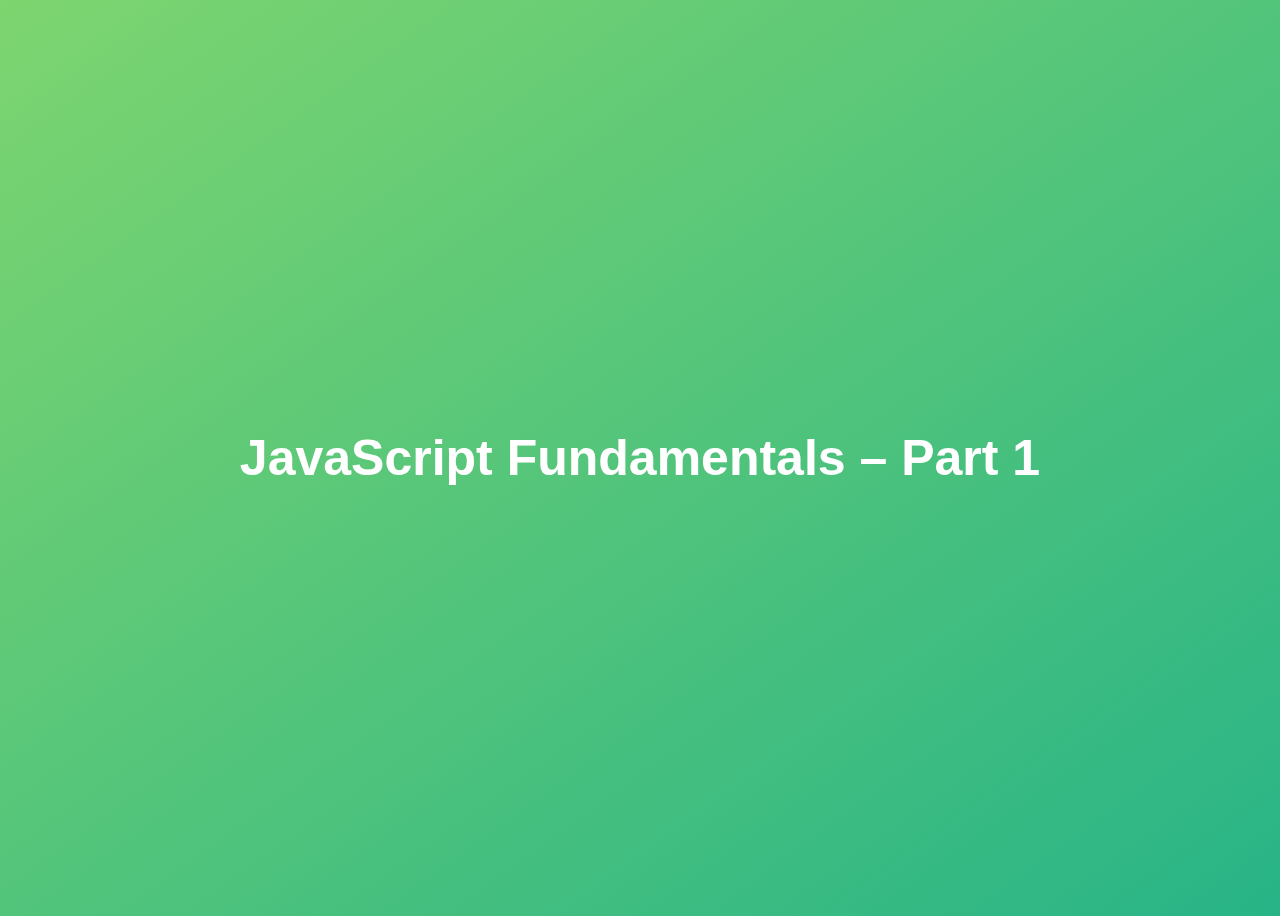
<file: JavaScript Course 2021/01-Fundamentals-Part-1/final/index.html>
<!DOCTYPE html>
<html lang="en">
  <head>
    <meta charset="UTF-8" />
    <meta name="viewport" content="width=device-width, initial-scale=1.0" />
    <meta http-equiv="X-UA-Compatible" content="ie=edge" />
    <title>JavaScript Fundamentals – Part 1</title>
    <style>
      body {
        height: 100vh;
        display: flex;
        align-items: center;
        background: linear-gradient(to top left, #28b487, #7dd56f);
      }
      h1 {
        font-family: sans-serif;
        font-size: 50px;
        line-height: 1.3;
        width: 100%;
        padding: 30px;
        text-align: center;
        color: white;
      }
    </style>
  </head>
  <body>
    <h1>JavaScript Fundamentals – Part 1</h1>

    <script src="script.js"></script>
  </body>
</html>
</file>
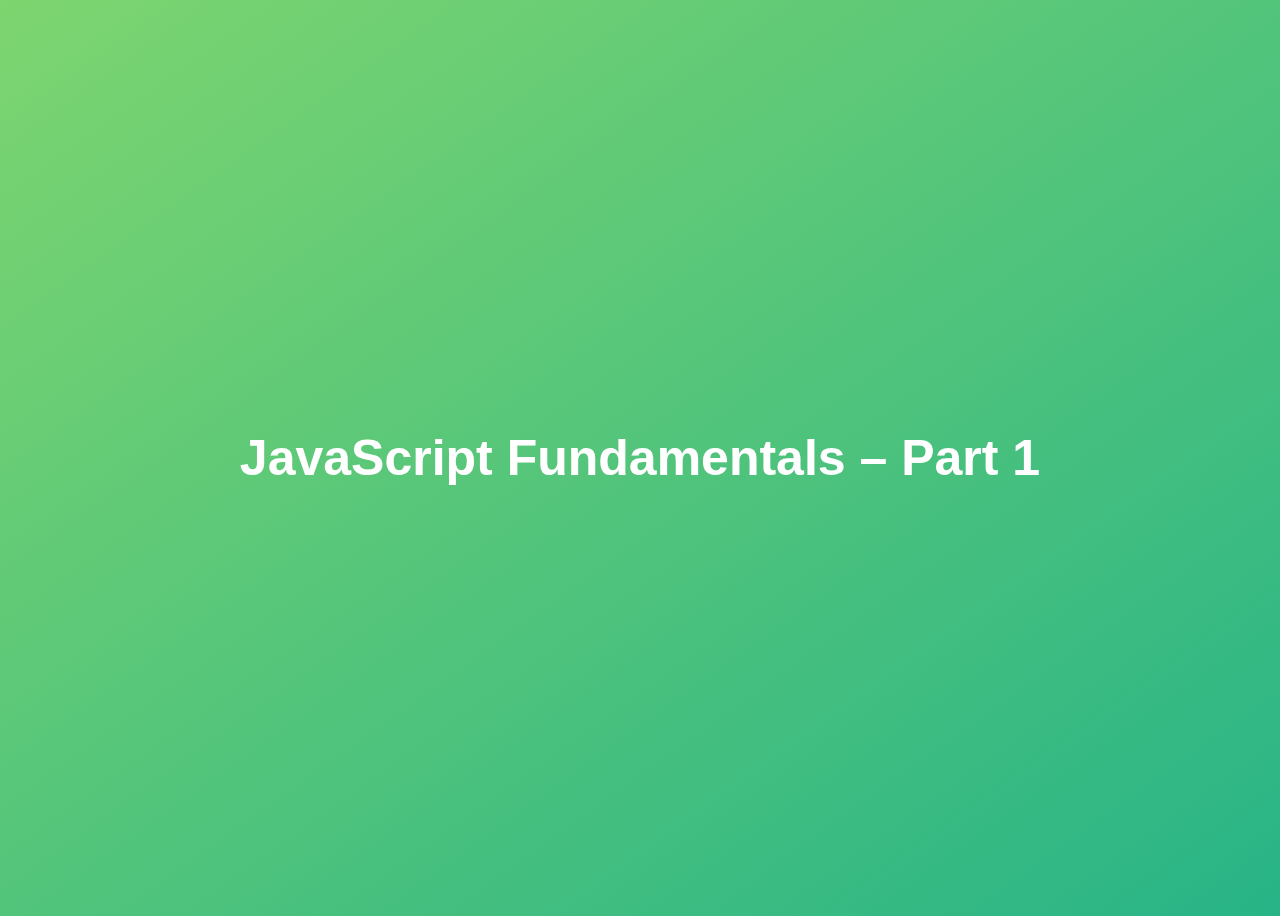
<file: JavaScript Course 2021/01-Fundamentals-Part-1/starter/index.html>
<!DOCTYPE html>
<html lang="en">
  <head>
    <meta charset="UTF-8" />
    <meta name="viewport" content="width=device-width, initial-scale=1.0" />
    <meta http-equiv="X-UA-Compatible" content="ie=edge" />
    <script src="script.js"></script>
    <title>JavaScript Fundamentals – Part 1</title>
    <style>
      body {
        height: 100vh;
        display: flex;
        align-items: center;
        background: linear-gradient(to top left, #28b487, #7dd56f);
      }
      h1 {
        font-family: sans-serif;
        font-size: 50px;
        line-height: 1.3;
        width: 100%;
        padding: 30px;
        text-align: center;
        color: white;
      }
    </style>
  </head>
  <body>
    <h1>JavaScript Fundamentals – Part 1</h1>
  </body>
</html>
</file>
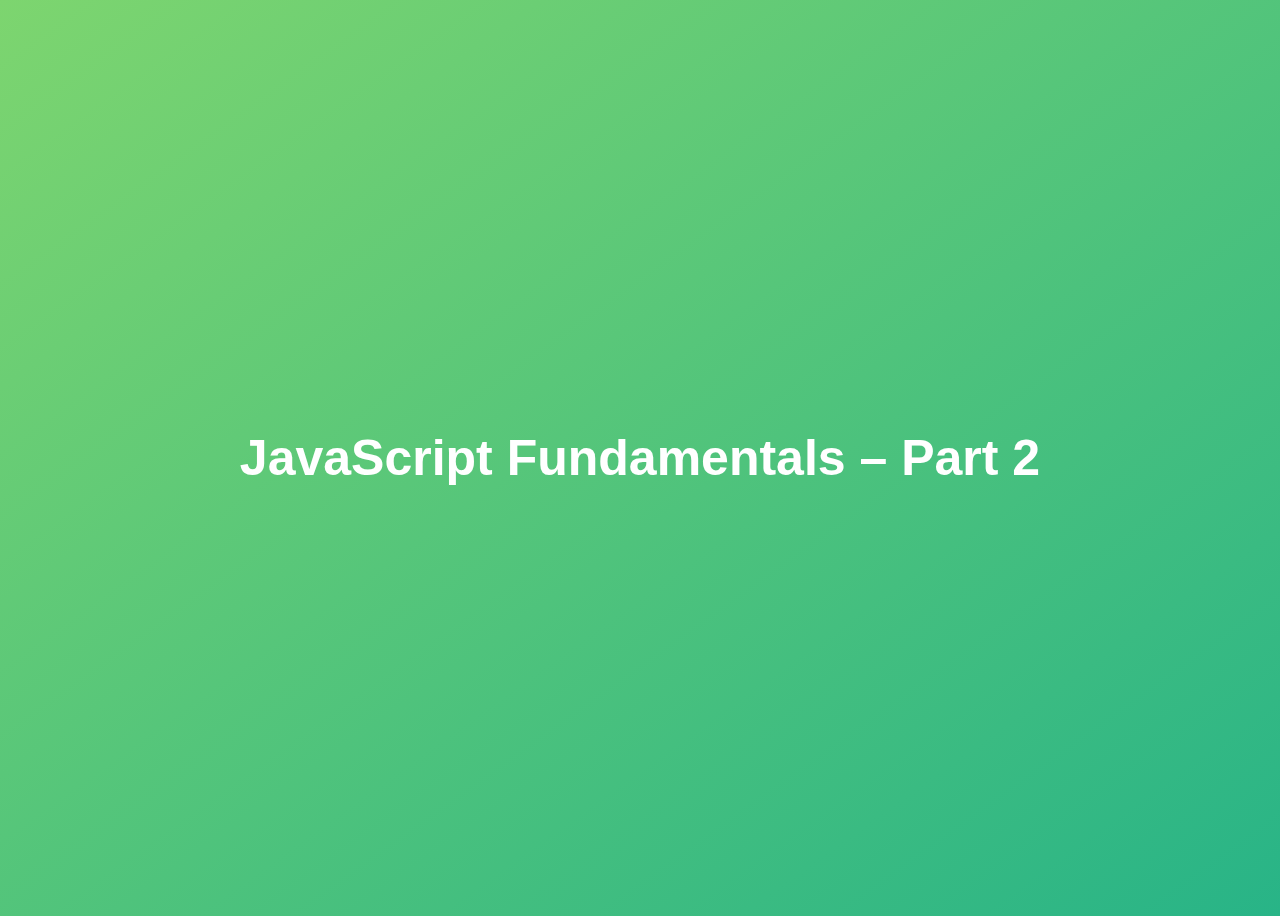
<file: JavaScript Course 2021/02-Fundamentals-Part-2/final/index.html>
<!DOCTYPE html>
<html lang="en">
  <head>
    <meta charset="UTF-8" />
    <meta name="viewport" content="width=device-width, initial-scale=1.0" />
    <meta http-equiv="X-UA-Compatible" content="ie=edge" />
    <title>JavaScript Fundamentals – Part 2</title>
    <style>
      body {
        height: 100vh;
        display: flex;
        align-items: center;
        background: linear-gradient(to top left, #28b487, #7dd56f);
      }
      h1 {
        font-family: sans-serif;
        font-size: 50px;
        line-height: 1.3;
        width: 100%;
        padding: 30px;
        text-align: center;
        color: white;
      }
    </style>
  </head>
  <body>
    <h1>JavaScript Fundamentals – Part 2</h1>
    <script src="script.js"></script>
  </body>
</html>
</file>
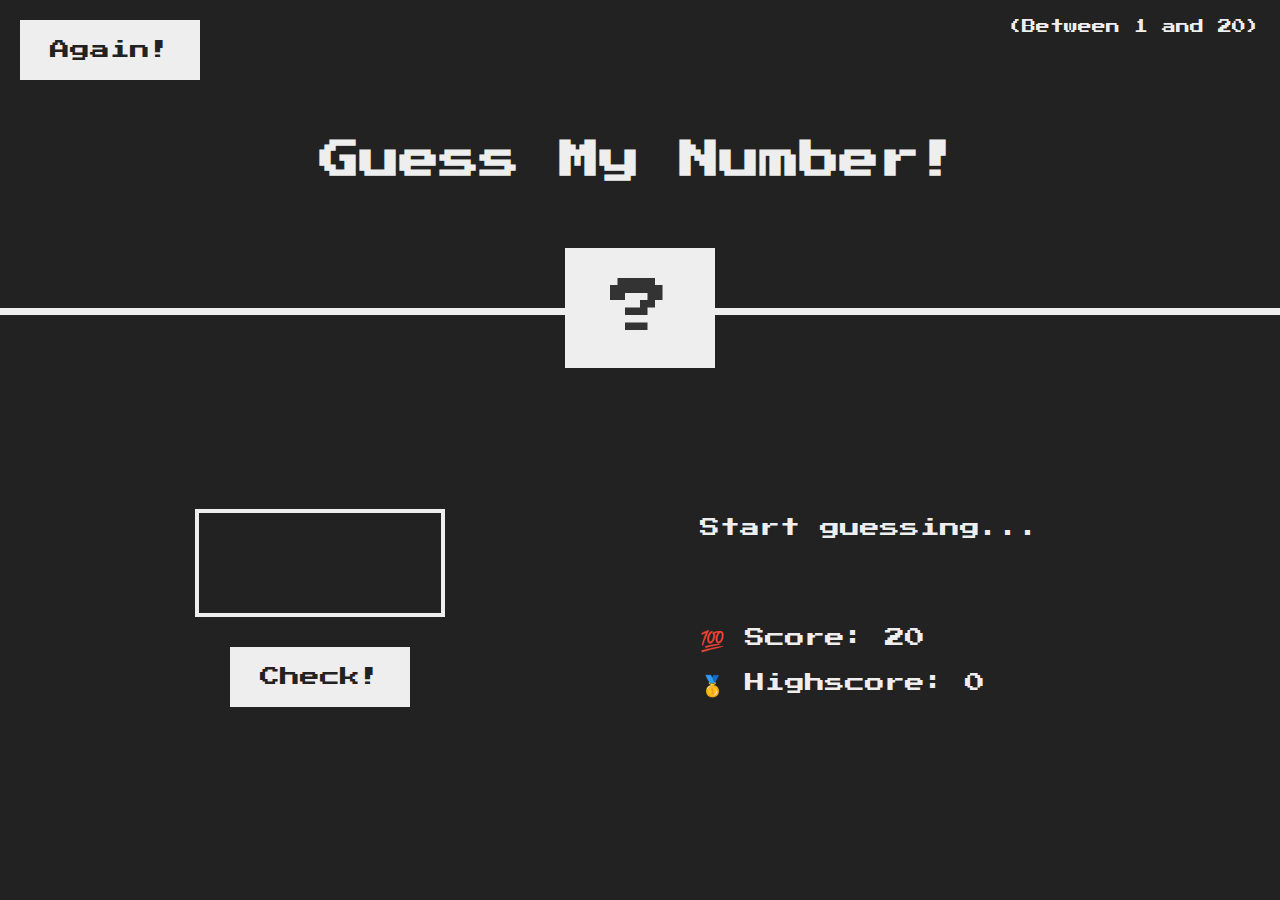
<file: JavaScript Course 2021/05-Guess-My-Number/final/index.html>
<!DOCTYPE html>
<html lang="en">
  <head>
    <meta charset="UTF-8" />
    <meta name="viewport" content="width=device-width, initial-scale=1.0" />
    <meta http-equiv="X-UA-Compatible" content="ie=edge" />
    <link rel="stylesheet" href="style.css" />
    <title>Guess My Number!</title>
  </head>
  <body>
    <header>
      <h1>Guess My Number!</h1>
      <p class="between">(Between 1 and 20)</p>
      <button class="btn again">Again!</button>
      <div class="number">?</div>
    </header>
    <main>
      <section class="left">
        <input type="number" class="guess" />
        <button class="btn check">Check!</button>
      </section>
      <section class="right">
        <p class="message">Start guessing...</p>
        <p class="label-score">💯 Score: <span class="score">20</span></p>
        <p class="label-highscore">
          🥇 Highscore: <span class="highscore">0</span>
        </p>
      </section>
    </main>
    <script src="script.js"></script>
  </body>
</html>
</file>
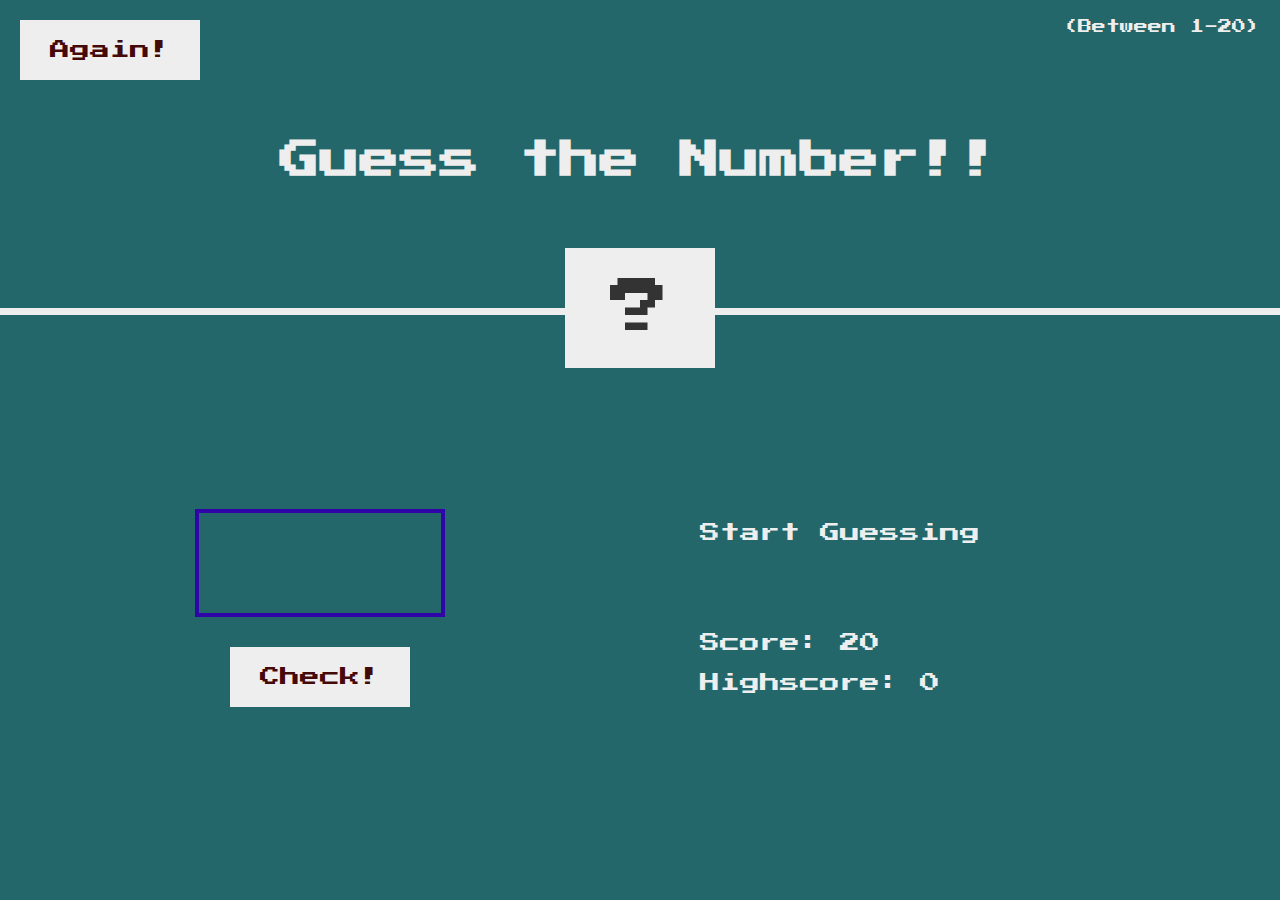
<file: JavaScript Course 2021/05-Guess-My-Number/starter/index.html>
<!DOCTYPE html>
<html lang="en">

<head>
    <meta charset="UTF-8" />
    <meta name="viewport" content="width=device-width, initial-scale=1.0" />
    <meta http-equiv="X-UA-Compatible" content="ie=edge" />
    <link rel="stylesheet" href="style.css" />
    <title>Guess My Number!</title>
</head>

<body>
    <header>
        <h1>Guess the Number!!</h1>
        <p class="between">(Between 1-20)</p>
        <button class="btn again">Again!</button>
        <div class="number">?</div>
    </header>
    <main>
        <section class="left">
            <input type="number" class="guess" />
            <button class="btn check">Check!</button>
        </section>
        <sectoon class="right">
            <p class="message"> Start Guessing</p>
            <p class="label-score">
                Score:
                <span class="score">
                  20
                </span>
            </p>
            <p class="label-highscore">
                Highscore:
                <span class="highscore">
                0
            </span>
            </p>
            </section>
    </main>
    <script src=" script.js "></script>
</body>

</html>
</file>
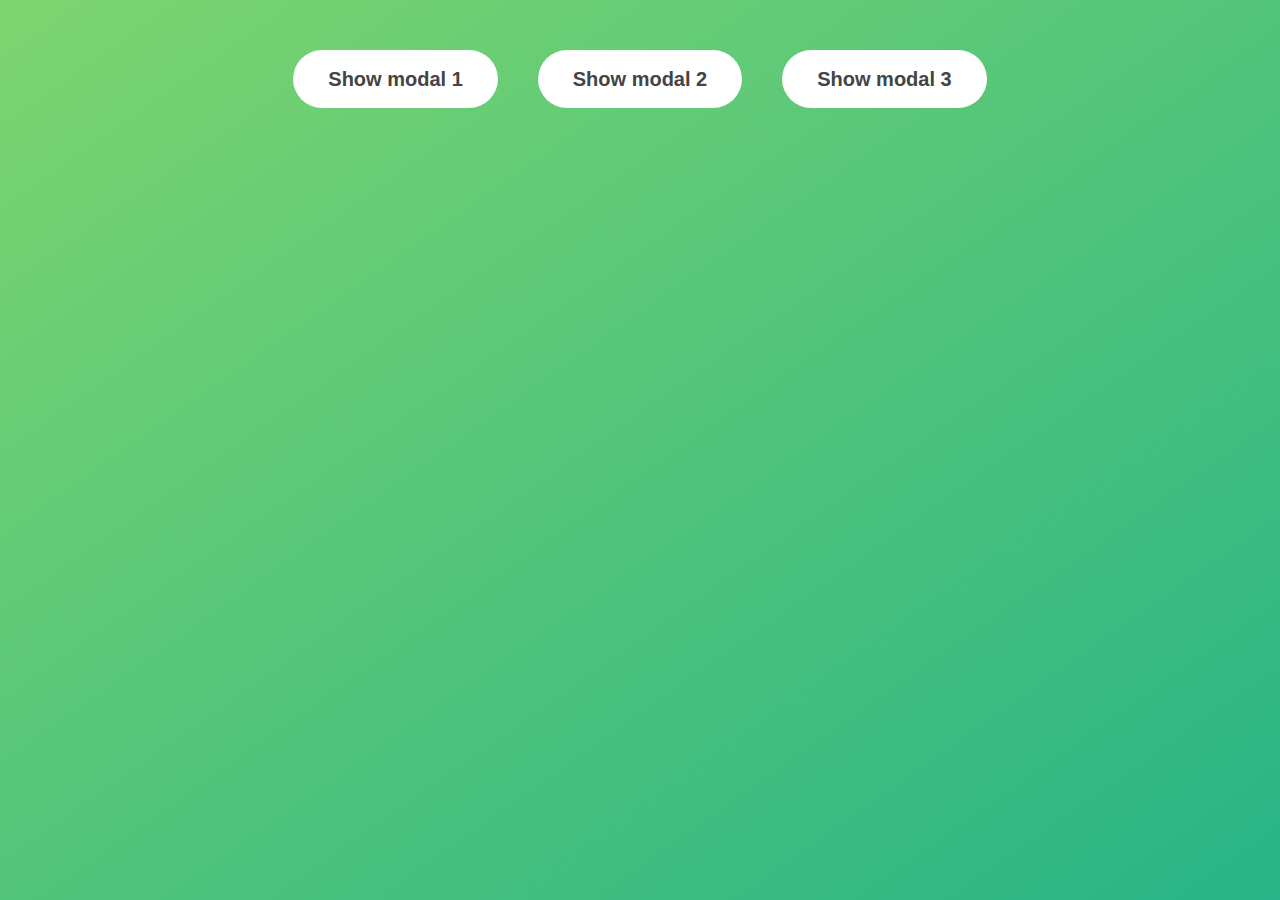
<file: JavaScript Course 2021/06-Modal/final/index.html>
<!DOCTYPE html>
<html lang="en">
  <head>
    <meta charset="UTF-8" />
    <meta name="viewport" content="width=device-width, initial-scale=1.0" />
    <meta http-equiv="X-UA-Compatible" content="ie=edge" />
    <link rel="stylesheet" href="style.css" />
    <title>Modal window</title>
  </head>
  <body>
    <button class="show-modal">Show modal 1</button>
    <button class="show-modal">Show modal 2</button>
    <button class="show-modal">Show modal 3</button>

    <div class="modal hidden">
      <button class="close-modal">&times;</button>
      <h1>I'm a modal window 😍</h1>
      <p>
        Lorem ipsum dolor sit amet, consectetur adipisicing elit, sed do eiusmod
        tempor incididunt ut labore et dolore magna aliqua. Ut enim ad minim
        veniam, quis nostrud exercitation ullamco laboris nisi ut aliquip ex ea
        commodo consequat. Duis aute irure dolor in reprehenderit in voluptate
        velit esse cillum dolore eu fugiat nulla pariatur. Excepteur sint
        occaecat cupidatat non proident, sunt in culpa qui officia deserunt
        mollit anim id est laborum.
      </p>
    </div>
    <div class="overlay hidden"></div>

    <script src="script.js"></script>
  </body>
</html>
</file>
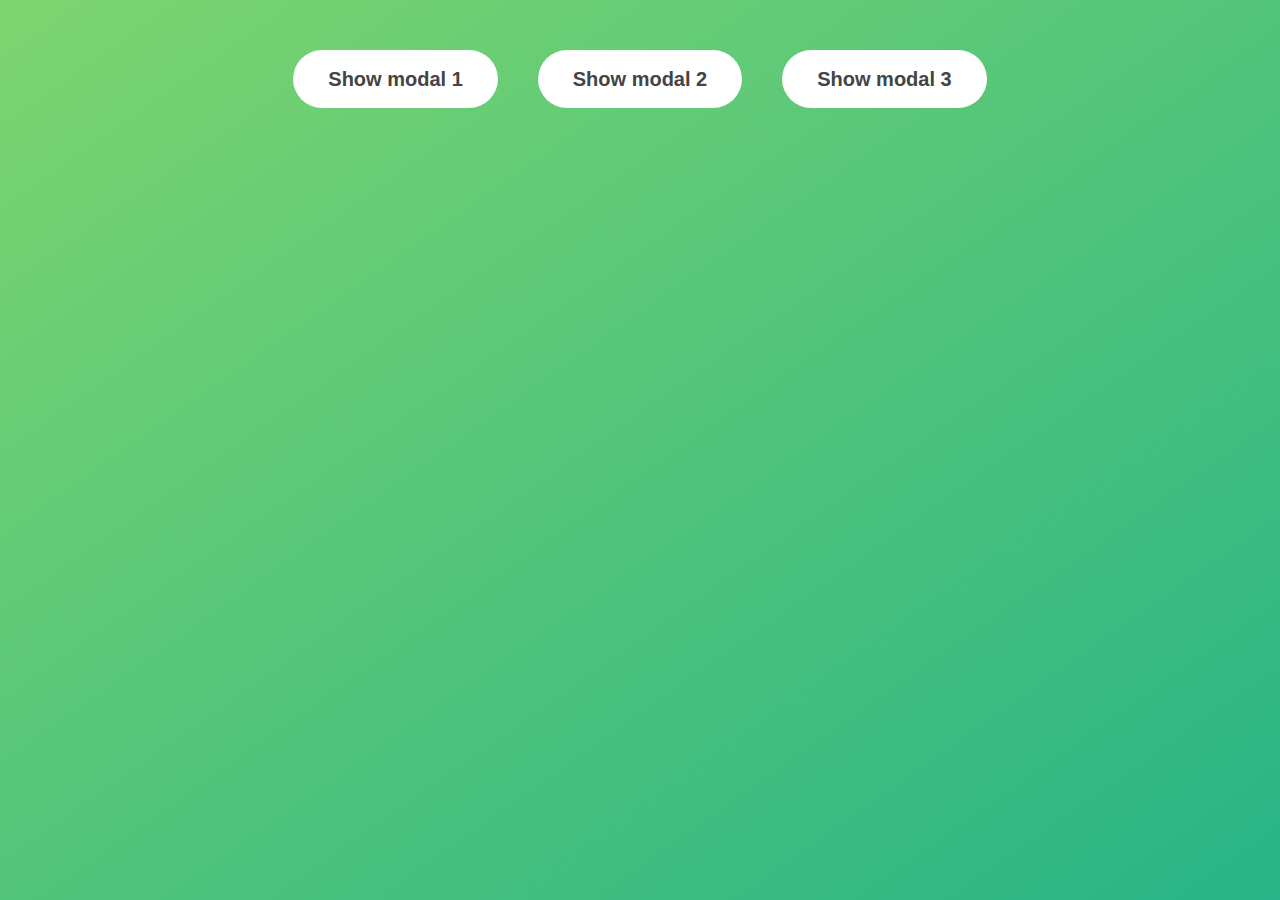
<file: JavaScript Course 2021/06-Modal/starter/index.html>
<!DOCTYPE html>
<html lang="en">

<head>
    <meta charset="UTF-8" />
    <meta name="viewport" content="width=device-width, initial-scale=1.0" />
    <meta http-equiv="X-UA-Compatible" content="ie=edge" />
    <link rel="stylesheet" href="style.css" />
    <title>Modal window</title>
</head>

<body>
    <button class="show-modal">Show modal 1</button>
    <button class="show-modal">Show modal 2</button>
    <button class="show-modal">Show modal 3</button>

    <div class="modal hidden">
        <button class="close-modal">&times;</button>
        <h1>I'm a modal window 😍</h1>
        <p>
            Lorem ipsum dolor sit amet, consectetur adipisicing elit, sed do eiusmod tempor incididunt ut labore et dolore magna aliqua. Ut enim ad minim veniam, quis nostrud exercitation ullamco laboris nisi ut aliquip ex ea commodo consequat. Duis aute irure dolor
            in reprehenderit in voluptate velit esse cillum dolore eu fugiat nulla pariatur. Excepteur sint occaecat cupidatat non proident, sunt in culpa qui officia deserunt mollit anim id est laborum.
        </p>
    </div>
    <div class="overlay hidden"></div>

    <script src="script.js"></script>
</body>

</html>
</file>
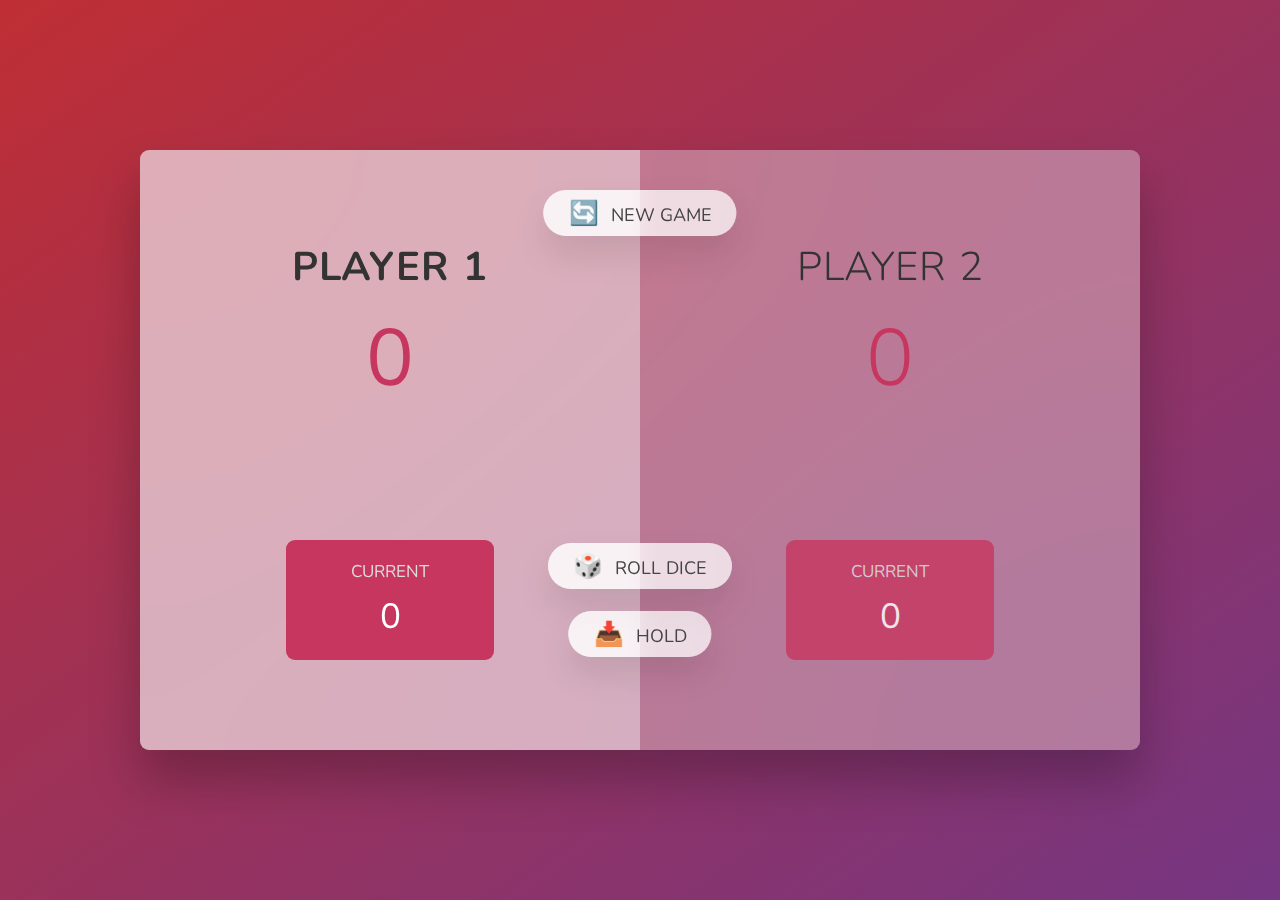
<file: JavaScript Course 2021/07-Pig-Game/final/index.html>
<!DOCTYPE html>
<html lang="en">
  <head>
    <meta charset="UTF-8" />
    <meta name="viewport" content="width=device-width, initial-scale=1.0" />
    <meta http-equiv="X-UA-Compatible" content="ie=edge" />
    <link rel="stylesheet" href="style.css" />
    <title>Pig Game</title>
  </head>
  <body>
    <main>
      <section class="player player--0 player--active">
        <h2 class="name" id="name--0">Player 1</h2>
        <p class="score" id="score--0">43</p>
        <div class="current">
          <p class="current-label">Current</p>
          <p class="current-score" id="current--0">0</p>
        </div>
      </section>
      <section class="player player--1">
        <h2 class="name" id="name--1">Player 2</h2>
        <p class="score" id="score--1">24</p>
        <div class="current">
          <p class="current-label">Current</p>
          <p class="current-score" id="current--1">0</p>
        </div>
      </section>

      <img src="dice-5.png" alt="Playing dice" class="dice" />
      <button class="btn btn--new">🔄 New game</button>
      <button class="btn btn--roll">🎲 Roll dice</button>
      <button class="btn btn--hold">📥 Hold</button>
    </main>
    <script src="script.js"></script>
  </body>
</html>
</file>
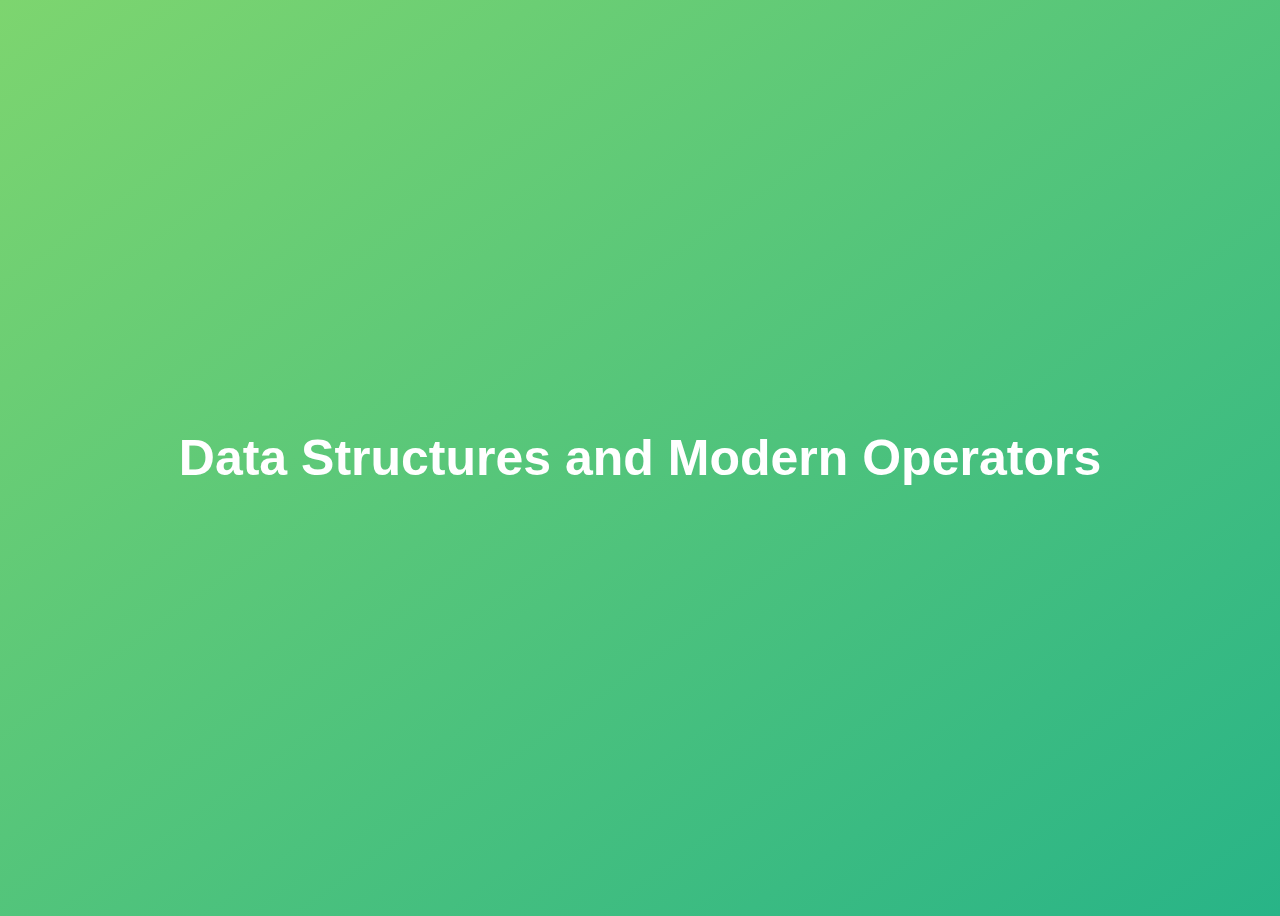
<file: JavaScript Course 2021/09-Data-Structures-Operators/final/index.html>
<!DOCTYPE html>
<html lang="en">
  <head>
    <meta charset="UTF-8" />
    <meta name="viewport" content="width=device-width, initial-scale=1.0" />
    <meta http-equiv="X-UA-Compatible" content="ie=edge" />
    <title>Data Structures and Modern Operators</title>
    <style>
      body {
        height: 100vh;
        display: flex;
        align-items: center;
        background: linear-gradient(to top left, #28b487, #7dd56f);
      }
      h1 {
        font-family: sans-serif;
        font-size: 50px;
        line-height: 1.3;
        width: 100%;
        padding: 30px;
        text-align: center;
        color: white;
      }
      button {
        width: 50px;
        height: 20px;
        margin: 10px;
      }
      textarea {
        width: 300px;
        height: 100px;
      }
    </style>
  </head>
  <body>
    <h1>Data Structures and Modern Operators</h1>
    <script src="script.js"></script>
  </body>
</html>
</file>
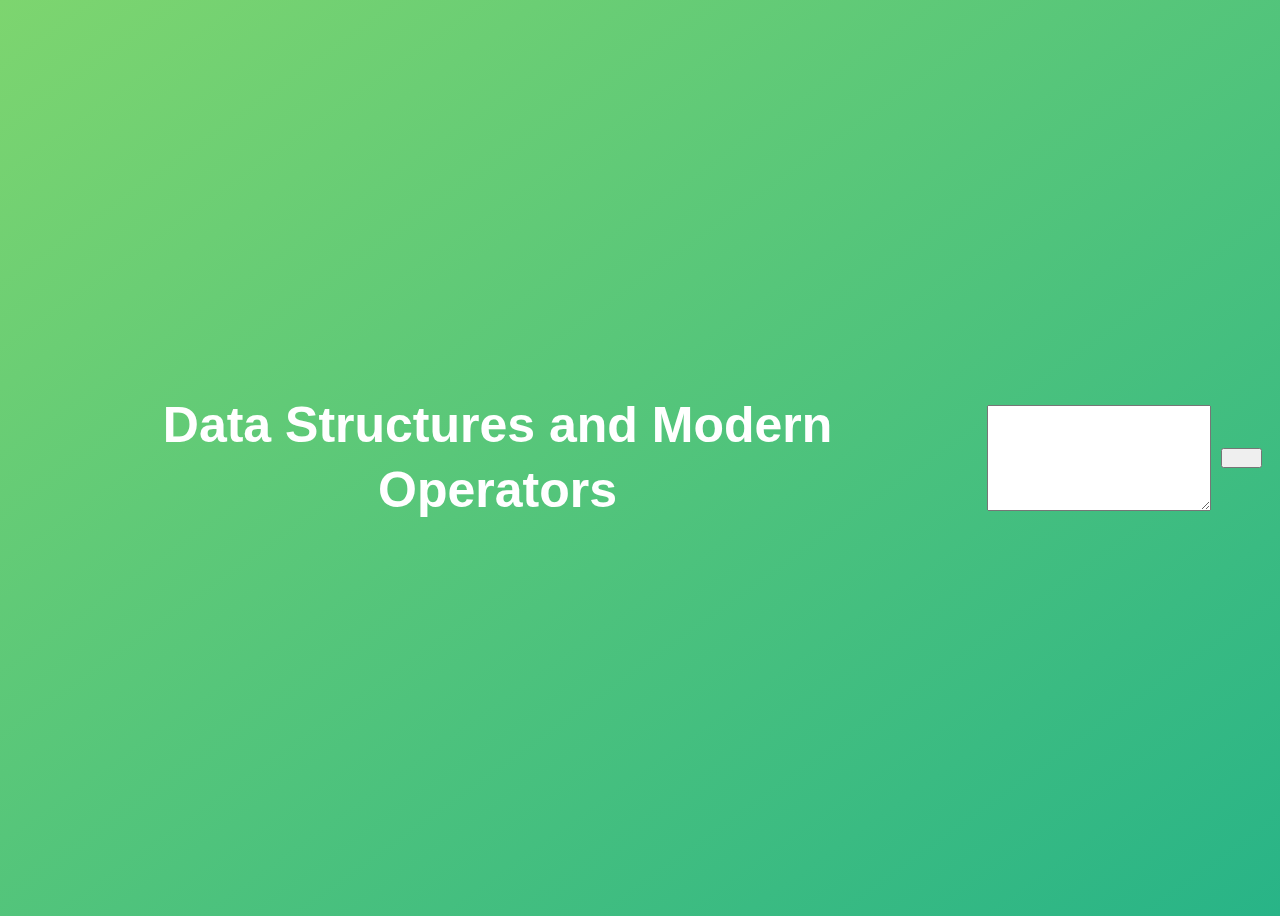
<file: JavaScript Course 2021/09-Data-Structures-Operators/starter/index.html>
<!DOCTYPE html>
<html lang="en">
  <head>
    <meta charset="UTF-8" />
    <meta name="viewport" content="width=device-width, initial-scale=1.0" />
    <meta http-equiv="X-UA-Compatible" content="ie=edge" />
    <title>Data Structures and Modern Operators</title>
    <style>
      body {
        height: 100vh;
        display: flex;
        align-items: center;
        background: linear-gradient(to top left, #28b487, #7dd56f);
      }
      h1 {
        font-family: sans-serif;
        font-size: 50px;
        line-height: 1.3;
        width: 100%;
        padding: 30px;
        text-align: center;
        color: white;
      }
      button {
        width: 50px;
        height: 20px;
        margin: 10px;
      }
      textarea {
        width: 300px;
        height: 100px;
      }
    </style>
  </head>
  <body>
    <h1>Data Structures and Modern Operators</h1>
    <script src="script.js"></script>
    <script src='coding.js' ></script>
  </body>
</html>
</file>
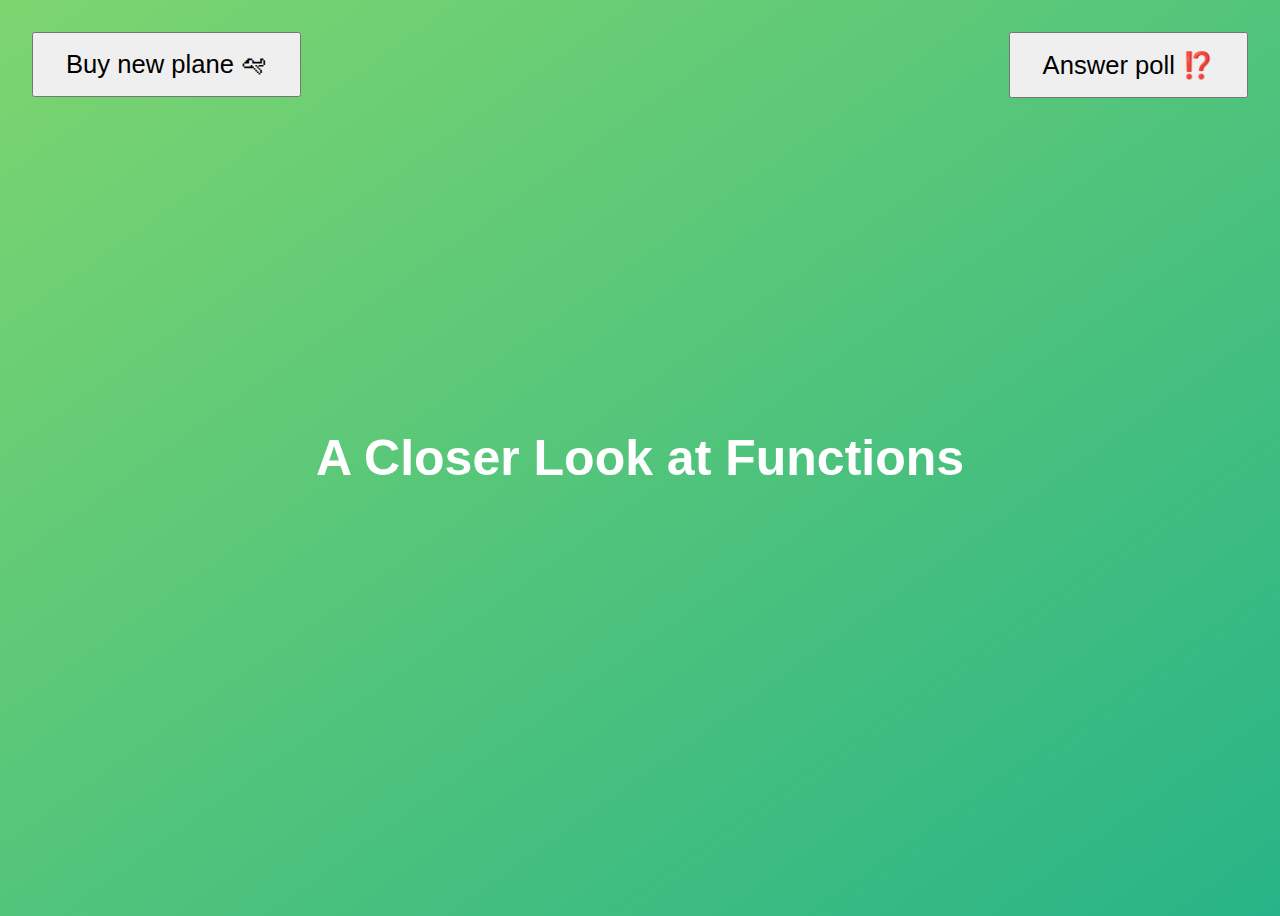
<file: JavaScript Course 2021/10-Functions/final/index.html>
<!DOCTYPE html>
<html lang="en">
  <head>
    <meta charset="UTF-8" />
    <meta name="viewport" content="width=device-width, initial-scale=1.0" />
    <meta http-equiv="X-UA-Compatible" content="ie=edge" />
    <title>A Closer Look at Functions</title>
    <style>
      body {
        height: 100vh;
        display: flex;
        align-items: center;
        background: linear-gradient(to top left, #28b487, #7dd56f);
      }
      h1 {
        font-family: sans-serif;
        font-size: 50px;
        line-height: 1.3;
        width: 100%;
        padding: 30px;
        text-align: center;
        color: white;
      }
      .buy,
      .poll {
        font-size: 1.6rem;
        padding: 1rem 2rem;
        position: absolute;
        top: 2rem;
      }
      .buy {
        left: 2rem;
      }
      .poll {
        right: 2rem;
      }
    </style>
  </head>
  <body>
    <h1>A Closer Look at Functions</h1>
    <button class="buy">Buy new plane 🛩</button>
    <button class="poll">Answer poll ⁉️</button>
    <script src="script.js"></script>
  </body>
</html>
</file>
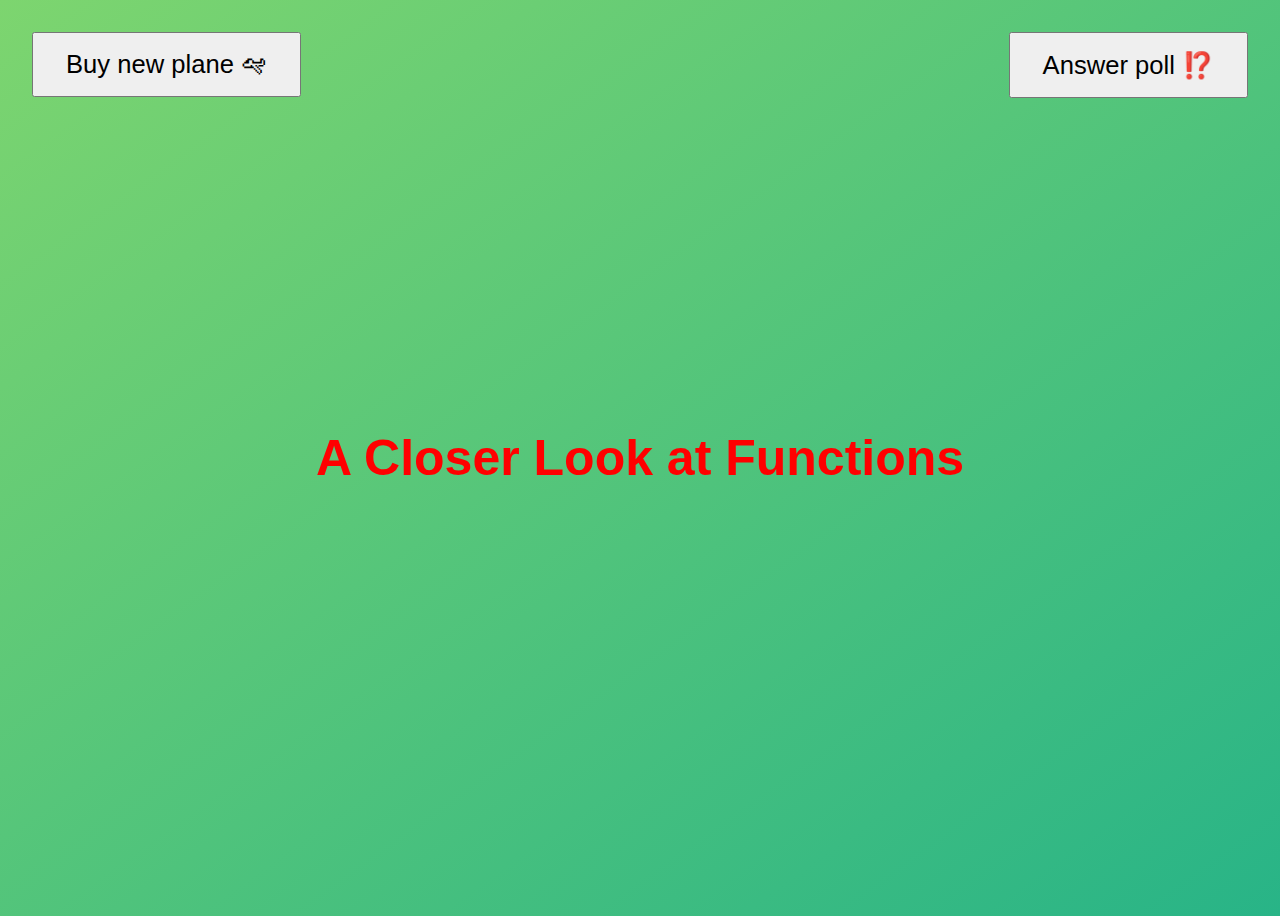
<file: JavaScript Course 2021/10-Functions/starter/index.html>
<!DOCTYPE html>
<html lang="en">
  <head>
    <meta charset="UTF-8" />
    <meta name="viewport" content="width=device-width, initial-scale=1.0" />
    <meta http-equiv="X-UA-Compatible" content="ie=edge" />
    <title>A Closer Look at Functions</title>
    <style>
      body {
        height: 100vh;
        display: flex;
        align-items: center;
        background: linear-gradient(to top left, #28b487, #7dd56f);
      }
      h1 {
        font-family: sans-serif;
        font-size: 50px;
        line-height: 1.3;
        width: 100%;
        padding: 30px;
        text-align: center;
        color: white;
      }
      .buy,
      .poll {
        font-size: 1.6rem;
        padding: 1rem 2rem;
        position: absolute;
        top: 2rem;
      }
      .buy {
        left: 2rem;
      }
      .poll {
        right: 2rem;
      }
    </style>
  </head>
  <body>
    <h1>A Closer Look at Functions</h1>
    <button class="buy">Buy new plane 🛩</button>
    <button class="poll">Answer poll ⁉️</button>
    <!-- <script src="script.js"></script> -->
    <script src="coding.js"></script>

  </body>
</html>
</file>
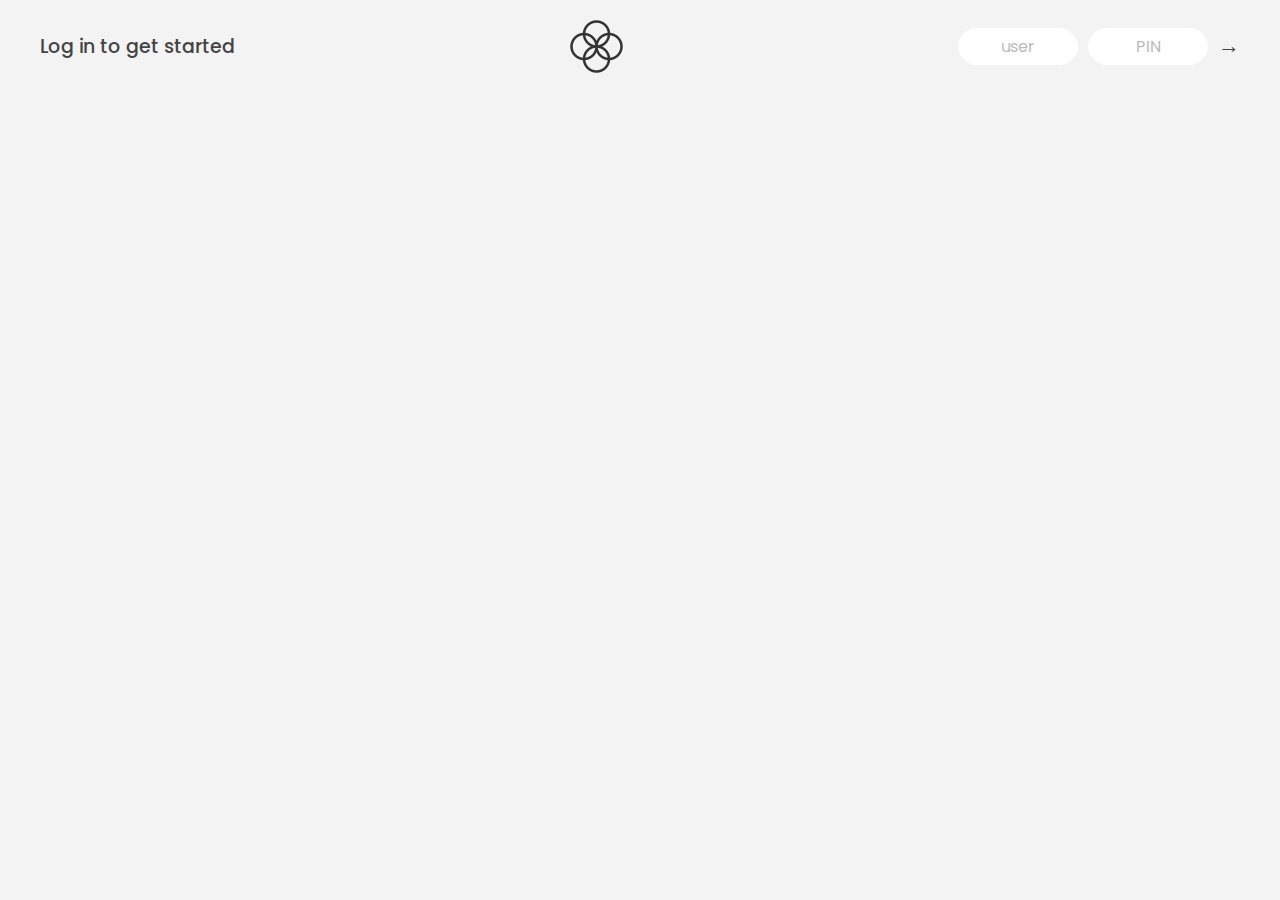
<file: JavaScript Course 2021/11-Arrays-Bankist/final/index.html>
<!DOCTYPE html>
<html lang="en">
  <head>
    <meta charset="UTF-8" />
    <meta name="viewport" content="width=device-width, initial-scale=1.0" />
    <meta http-equiv="X-UA-Compatible" content="ie=edge" />
    <link rel="shortcut icon" type="image/png" href="/icon.png" />

    <link
      href="https://fonts.googleapis.com/css?family=Poppins:400,500,600&display=swap"
      rel="stylesheet"
    />

    <link rel="stylesheet" href="style.css" />
    <title>Bankist</title>
  </head>
  <body>
    <!-- TOP NAVIGATION -->
    <nav>
      <p class="welcome">Log in to get started</p>
      <img src="logo.png" alt="Logo" class="logo" />
      <form class="login">
        <input
          type="text"
          placeholder="user"
          class="login__input login__input--user"
        />
        <!-- In practice, use type="password" -->
        <input
          type="text"
          placeholder="PIN"
          maxlength="4"
          class="login__input login__input--pin"
        />
        <button class="login__btn">&rarr;</button>
      </form>
    </nav>

    <main class="app">
      <!-- BALANCE -->
      <div class="balance">
        <div>
          <p class="balance__label">Current balance</p>
          <p class="balance__date">
            As of <span class="date">05/03/2037</span>
          </p>
        </div>
        <p class="balance__value">0000€</p>
      </div>

      <!-- MOVEMENTS -->
      <div class="movements">
        <div class="movements__row">
          <div class="movements__type movements__type--deposit">2 deposit</div>
          <div class="movements__date">3 days ago</div>
          <div class="movements__value">4 000€</div>
        </div>
        <div class="movements__row">
          <div class="movements__type movements__type--withdrawal">
            1 withdrawal
          </div>
          <div class="movements__date">24/01/2037</div>
          <div class="movements__value">-378€</div>
        </div>
      </div>

      <!-- SUMMARY -->
      <div class="summary">
        <p class="summary__label">In</p>
        <p class="summary__value summary__value--in">0000€</p>
        <p class="summary__label">Out</p>
        <p class="summary__value summary__value--out">0000€</p>
        <p class="summary__label">Interest</p>
        <p class="summary__value summary__value--interest">0000€</p>
        <button class="btn--sort">&downarrow; SORT</button>
      </div>

      <!-- OPERATION: TRANSFERS -->
      <div class="operation operation--transfer">
        <h2>Transfer money</h2>
        <form class="form form--transfer">
          <input type="text" class="form__input form__input--to" />
          <input type="number" class="form__input form__input--amount" />
          <button class="form__btn form__btn--transfer">&rarr;</button>
          <label class="form__label">Transfer to</label>
          <label class="form__label">Amount</label>
        </form>
      </div>

      <!-- OPERATION: LOAN -->
      <div class="operation operation--loan">
        <h2>Request loan</h2>
        <form class="form form--loan">
          <input type="number" class="form__input form__input--loan-amount" />
          <button class="form__btn form__btn--loan">&rarr;</button>
          <label class="form__label form__label--loan">Amount</label>
        </form>
      </div>

      <!-- OPERATION: CLOSE -->
      <div class="operation operation--close">
        <h2>Close account</h2>
        <form class="form form--close">
          <input type="text" class="form__input form__input--user" />
          <input
            type="password"
            maxlength="6"
            class="form__input form__input--pin"
          />
          <button class="form__btn form__btn--close">&rarr;</button>
          <label class="form__label">Confirm user</label>
          <label class="form__label">Confirm PIN</label>
        </form>
      </div>

      <!-- LOGOUT TIMER -->
      <p class="logout-timer">
        You will be logged out in <span class="timer">05:00</span>
      </p>
    </main>

    <!-- <footer>
      &copy; by Jonas Schmedtmann. Don't claim as your own :)
    </footer> -->

    <script src="script.js"></script>
  </body>
</html>
</file>
<file: JavaScript Course 2021/05-Guess-My-Number/final/style.css>
@import url('https://fonts.googleapis.com/css?family=Press+Start+2P&display=swap');

* {
  margin: 0;
  padding: 0;
  box-sizing: inherit;
}

html {
  font-size: 62.5%;
  box-sizing: border-box;
}

body {
  font-family: 'Press Start 2P', sans-serif;
  color: #eee;
  background-color: #222;
  /* background-color: #60b347; */
}

/* LAYOUT */
header {
  position: relative;
  height: 35vh;
  border-bottom: 7px solid #eee;
}

main {
  height: 65vh;
  color: #eee;
  display: flex;
  align-items: center;
  justify-content: space-around;
}

.left {
  width: 52rem;
  display: flex;
  flex-direction: column;
  align-items: center;
}

.right {
  width: 52rem;
  font-size: 2rem;
}

/* ELEMENTS STYLE */
h1 {
  font-size: 4rem;
  text-align: center;
  position: absolute;
  width: 100%;
  top: 52%;
  left: 50%;
  transform: translate(-50%, -50%);
}

.number {
  background: #eee;
  color: #333;
  font-size: 6rem;
  width: 15rem;
  padding: 3rem 0rem;
  text-align: center;
  position: absolute;
  bottom: 0;
  left: 50%;
  transform: translate(-50%, 50%);
}

.between {
  font-size: 1.4rem;
  position: absolute;
  top: 2rem;
  right: 2rem;
}

.again {
  position: absolute;
  top: 2rem;
  left: 2rem;
}

.guess {
  background: none;
  border: 4px solid #eee;
  font-family: inherit;
  color: inherit;
  font-size: 5rem;
  padding: 2.5rem;
  width: 25rem;
  text-align: center;
  display: block;
  margin-bottom: 3rem;
}

.btn {
  border: none;
  background-color: #eee;
  color: #222;
  font-size: 2rem;
  font-family: inherit;
  padding: 2rem 3rem;
  cursor: pointer;
}

.btn:hover {
  background-color: #ccc;
}

.message {
  margin-bottom: 8rem;
  height: 3rem;
}

.label-score {
  margin-bottom: 2rem;
}
</file>
<file: JavaScript Course 2021/05-Guess-My-Number/starter/style.css>
@import url('https://fonts.googleapis.com/css?family=Press+Start+2P&display=swap');
* {
    margin: 0;
    padding: 0;
    box-sizing: inherit;
}

html {
    font-size: 62.5%;
    box-sizing: border-box;
}

body {
    font-family: 'Press Start 2P', sans-serif;
    color: #eee;
    background-color: #23676b;
    /* background-color: #60b347; */
}


/* LAYOUT */

header {
    position: relative;
    height: 35vh;
    border-bottom: 7px solid #eee;
}

main {
    height: 65vh;
    color: #eee;
    display: flex;
    align-items: center;
    justify-content: space-around;
}

.left {
    width: 52rem;
    display: flex;
    flex-direction: column;
    align-items: center;
}

.right {
    width: 52rem;
    font-size: 2rem;
}


/* ELEMENTS STYLE */

h1 {
    font-size: 4rem;
    text-align: center;
    position: absolute;
    width: 100%;
    top: 52%;
    left: 50%;
    transform: translate(-50%, -50%);
}

.number {
    background: rgb(238, 238, 238);
    color: #333;
    font-size: 6rem;
    width: 15rem;
    padding: 3rem 0rem;
    text-align: center;
    position: absolute;
    bottom: 0;
    left: 50%;
    transform: translate(-50%, 50%);
}

.between {
    font-size: 1.4rem;
    position: absolute;
    top: 2rem;
    right: 2rem;
}

.again {
    position: absolute;
    top: 2rem;
    left: 2rem;
}

.guess {
    background: none;
    border: 4px solid rgb(48, 5, 167);
    font-family: inherit;
    color: inherit;
    font-size: 5rem;
    padding: 2.5rem;
    width: 25rem;
    text-align: center;
    display: ruby;
    margin-bottom: 3rem;
}

.btn {
    border: none;
    background-color: #eee;
    color: rgb(68, 9, 9);
    font-size: 2rem;
    font-family: inherit;
    padding: 2rem 3rem;
    cursor: pointer;
}

.btn:hover {
    background-color: rgb(130, 10, 134);
}

.message {
    margin-bottom: 8rem;
    height: 3rem;
}

.label-score {
    margin-bottom: 2rem;
}
</file>
<file: JavaScript Course 2021/06-Modal/final/style.css>
* {
  margin: 0;
  padding: 0;
  box-sizing: inherit;
}

html {
  font-size: 62.5%;
  box-sizing: border-box;
}

body {
  font-family: sans-serif;
  color: #333;
  line-height: 1.5;
  height: 100vh;
  position: relative;
  display: flex;
  align-items: flex-start;
  justify-content: center;
  background: linear-gradient(to top left, #28b487, #7dd56f);
}

.show-modal {
  font-size: 2rem;
  font-weight: 600;
  padding: 1.75rem 3.5rem;
  margin: 5rem 2rem;
  border: none;
  background-color: #fff;
  color: #444;
  border-radius: 10rem;
  cursor: pointer;
}

.close-modal {
  position: absolute;
  top: 1.2rem;
  right: 2rem;
  font-size: 5rem;
  color: #333;
  cursor: pointer;
  border: none;
  background: none;
}

h1 {
  font-size: 2.5rem;
  margin-bottom: 2rem;
}

p {
  font-size: 1.8rem;
}

/* -------------------------- */
/* CLASSES TO MAKE MODAL WORK */
.hidden {
  display: none;
}

.modal {
  position: absolute;
  top: 50%;
  left: 50%;
  transform: translate(-50%, -50%);
  width: 70%;

  background-color: white;
  padding: 6rem;
  border-radius: 5px;
  box-shadow: 0 3rem 5rem rgba(0, 0, 0, 0.3);
  z-index: 10;
}

.overlay {
  position: absolute;
  top: 0;
  left: 0;
  width: 100%;
  height: 100%;
  background-color: rgba(0, 0, 0, 0.6);
  backdrop-filter: blur(3px);
  z-index: 5;
}
</file>
<file: JavaScript Course 2021/06-Modal/starter/style.css>
* {
  margin: 0;
  padding: 0;
  box-sizing: inherit;
}

html {
  font-size: 62.5%;
  box-sizing: border-box;
}

body {
  font-family: sans-serif;
  color: #333;
  line-height: 1.5;
  height: 100vh;
  position: relative;
  display: flex;
  align-items: flex-start;
  justify-content: center;
  background: linear-gradient(to top left, #28b487, #7dd56f);
}

.show-modal {
  font-size: 2rem;
  font-weight: 600;
  padding: 1.75rem 3.5rem;
  margin: 5rem 2rem;
  border: none;
  background-color: #fff;
  color: #444;
  border-radius: 10rem;
  cursor: pointer;
}

.close-modal {
  position: absolute;
  top: 1.2rem;
  right: 2rem;
  font-size: 5rem;
  color: #333;
  cursor: pointer;
  border: none;
  background: none;
}

h1 {
  font-size: 2.5rem;
  margin-bottom: 2rem;
}

p {
  font-size: 1.8rem;
}

/* -------------------------- */
/* CLASSES TO MAKE MODAL WORK */
.hidden {
  display: none;
}

.modal {
  position: absolute;
  top: 50%;
  left: 50%;
  transform: translate(-50%, -50%);
  width: 70%;

  background-color: white;
  padding: 6rem;
  border-radius: 5px;
  box-shadow: 0 3rem 5rem rgba(0, 0, 0, 0.3);
  z-index: 10;
}

.overlay {
  position: absolute;
  top: 0;
  left: 0;
  width: 100%;
  height: 100%;
  background-color: rgba(0, 0, 0, 0.6);
  backdrop-filter: blur(3px);
  z-index: 5;
}
</file>
<file: JavaScript Course 2021/07-Pig-Game/final/style.css>
@import url('https://fonts.googleapis.com/css2?family=Nunito&display=swap');

* {
  margin: 0;
  padding: 0;
  box-sizing: inherit;
}

html {
  font-size: 62.5%;
  box-sizing: border-box;
}

body {
  font-family: 'Nunito', sans-serif;
  font-weight: 400;
  height: 100vh;
  color: #333;
  background-image: linear-gradient(to top left, #753682 0%, #bf2e34 100%);
  display: flex;
  align-items: center;
  justify-content: center;
}

/* LAYOUT */
main {
  position: relative;
  width: 100rem;
  height: 60rem;
  background-color: rgba(255, 255, 255, 0.35);
  backdrop-filter: blur(200px);
  filter: blur();
  box-shadow: 0 3rem 5rem rgba(0, 0, 0, 0.25);
  border-radius: 9px;
  overflow: hidden;
  display: flex;
}

.player {
  flex: 50%;
  padding: 9rem;
  display: flex;
  flex-direction: column;
  align-items: center;
  transition: all 0.75s;
}

/* ELEMENTS */
.name {
  position: relative;
  font-size: 4rem;
  text-transform: uppercase;
  letter-spacing: 1px;
  word-spacing: 2px;
  font-weight: 300;
  margin-bottom: 1rem;
}

.score {
  font-size: 8rem;
  font-weight: 300;
  color: #c7365f;
  margin-bottom: auto;
}

.player--active {
  background-color: rgba(255, 255, 255, 0.4);
}
.player--active .name {
  font-weight: 700;
}
.player--active .score {
  font-weight: 400;
}

.player--active .current {
  opacity: 1;
}

.current {
  background-color: #c7365f;
  opacity: 0.8;
  border-radius: 9px;
  color: #fff;
  width: 65%;
  padding: 2rem;
  text-align: center;
  transition: all 0.75s;
}

.current-label {
  text-transform: uppercase;
  margin-bottom: 1rem;
  font-size: 1.7rem;
  color: #ddd;
}

.current-score {
  font-size: 3.5rem;
}

/* ABSOLUTE POSITIONED ELEMENTS */
.btn {
  position: absolute;
  left: 50%;
  transform: translateX(-50%);
  color: #444;
  background: none;
  border: none;
  font-family: inherit;
  font-size: 1.8rem;
  text-transform: uppercase;
  cursor: pointer;
  font-weight: 400;
  transition: all 0.2s;

  background-color: white;
  background-color: rgba(255, 255, 255, 0.6);
  backdrop-filter: blur(10px);

  padding: 0.7rem 2.5rem;
  border-radius: 50rem;
  box-shadow: 0 1.75rem 3.5rem rgba(0, 0, 0, 0.1);
}

.btn::first-letter {
  font-size: 2.4rem;
  display: inline-block;
  margin-right: 0.7rem;
}

.btn--new {
  top: 4rem;
}
.btn--roll {
  top: 39.3rem;
}
.btn--hold {
  top: 46.1rem;
}

.btn:active {
  transform: translate(-50%, 3px);
  box-shadow: 0 1rem 2rem rgba(0, 0, 0, 0.15);
}

.btn:focus {
  outline: none;
}

.dice {
  position: absolute;
  left: 50%;
  top: 16.5rem;
  transform: translateX(-50%);
  height: 10rem;
  box-shadow: 0 2rem 5rem rgba(0, 0, 0, 0.2);
}

.player--winner {
  background-color: #2f2f2f;
}

.player--winner .name {
  font-weight: 700;
  color: #c7365f;
}

.hidden {
  display: none;
}
</file>
<file: JavaScript Course 2021/11-Arrays-Bankist/final/style.css>
/*
 * Use this CSS to learn some intersting techniques,
 * in case you're wondering how I built the UI.
 * Have fun! 😁
 */

* {
  margin: 0;
  padding: 0;
  box-sizing: inherit;
}

html {
  font-size: 62.5%;
  box-sizing: border-box;
}

body {
  font-family: 'Poppins', sans-serif;
  color: #444;
  background-color: #f3f3f3;
  height: 100vh;
  padding: 2rem;
}

nav {
  display: flex;
  justify-content: space-between;
  align-items: center;
  padding: 0 2rem;
}

.welcome {
  font-size: 1.9rem;
  font-weight: 500;
}

.logo {
  height: 5.25rem;
}

.login {
  display: flex;
}

.login__input {
  border: none;
  padding: 0.5rem 2rem;
  font-size: 1.6rem;
  font-family: inherit;
  text-align: center;
  width: 12rem;
  border-radius: 10rem;
  margin-right: 1rem;
  color: inherit;
  border: 1px solid #fff;
  transition: all 0.3s;
}

.login__input:focus {
  outline: none;
  border: 1px solid #ccc;
}

.login__input::placeholder {
  color: #bbb;
}

.login__btn {
  border: none;
  background: none;
  font-size: 2.2rem;
  color: inherit;
  cursor: pointer;
  transition: all 0.3s;
}

.login__btn:hover,
.login__btn:focus,
.btn--sort:hover,
.btn--sort:focus {
  outline: none;
  color: #777;
}

/* MAIN */
.app {
  position: relative;
  max-width: 100rem;
  margin: 4rem auto;
  display: grid;
  grid-template-columns: 4fr 3fr;
  grid-template-rows: auto repeat(3, 15rem) auto;
  gap: 2rem;

  /* NOTE This creates the fade in/out anumation */
  opacity: 0;
  transition: all 1s;
}

.balance {
  grid-column: 1 / span 2;
  display: flex;
  align-items: flex-end;
  justify-content: space-between;
  margin-bottom: 2rem;
}

.balance__label {
  font-size: 2.2rem;
  font-weight: 500;
  margin-bottom: -0.2rem;
}

.balance__date {
  font-size: 1.4rem;
  color: #888;
}

.balance__value {
  font-size: 4.5rem;
  font-weight: 400;
}

/* MOVEMENTS */
.movements {
  grid-row: 2 / span 3;
  background-color: #fff;
  border-radius: 1rem;
  overflow: scroll;
}

.movements__row {
  padding: 2.25rem 4rem;
  display: flex;
  align-items: center;
  border-bottom: 1px solid #eee;
}

.movements__type {
  font-size: 1.1rem;
  text-transform: uppercase;
  font-weight: 500;
  color: #fff;
  padding: 0.1rem 1rem;
  border-radius: 10rem;
  margin-right: 2rem;
}

.movements__date {
  font-size: 1.1rem;
  text-transform: uppercase;
  font-weight: 500;
  color: #666;
}

.movements__type--deposit {
  background-image: linear-gradient(to top left, #39b385, #9be15d);
}

.movements__type--withdrawal {
  background-image: linear-gradient(to top left, #e52a5a, #ff585f);
}

.movements__value {
  font-size: 1.7rem;
  margin-left: auto;
}

/* SUMMARY */
.summary {
  grid-row: 5 / 6;
  display: flex;
  align-items: baseline;
  padding: 0 0.3rem;
  margin-top: 1rem;
}

.summary__label {
  font-size: 1.2rem;
  font-weight: 500;
  text-transform: uppercase;
  margin-right: 0.8rem;
}

.summary__value {
  font-size: 2.2rem;
  margin-right: 2.5rem;
}

.summary__value--in,
.summary__value--interest {
  color: #66c873;
}

.summary__value--out {
  color: #f5465d;
}

.btn--sort {
  margin-left: auto;
  border: none;
  background: none;
  font-size: 1.3rem;
  font-weight: 500;
  cursor: pointer;
}

/* OPERATIONS */
.operation {
  border-radius: 1rem;
  padding: 3rem 4rem;
  color: #333;
}

.operation--transfer {
  background-image: linear-gradient(to top left, #ffb003, #ffcb03);
}

.operation--loan {
  background-image: linear-gradient(to top left, #39b385, #9be15d);
}

.operation--close {
  background-image: linear-gradient(to top left, #e52a5a, #ff585f);
}

h2 {
  margin-bottom: 1.5rem;
  font-size: 1.7rem;
  font-weight: 600;
  color: #333;
}

.form {
  display: grid;
  grid-template-columns: 2.5fr 2.5fr 1fr;
  grid-template-rows: auto auto;
  gap: 0.4rem 1rem;
}

/* Exceptions for interst */
.form.form--loan {
  grid-template-columns: 2.5fr 1fr 2.5fr;
}
.form__label--loan {
  grid-row: 2;
}
/* End exceptions */

.form__input {
  width: 100%;
  border: none;
  background-color: rgba(255, 255, 255, 0.4);
  font-family: inherit;
  font-size: 1.5rem;
  text-align: center;
  color: #333;
  padding: 0.3rem 1rem;
  border-radius: 0.7rem;
  transition: all 0.3s;
}

.form__input:focus {
  outline: none;
  background-color: rgba(255, 255, 255, 0.6);
}

.form__label {
  font-size: 1.3rem;
  text-align: center;
}

.form__btn {
  border: none;
  border-radius: 0.7rem;
  font-size: 1.8rem;
  background-color: #fff;
  cursor: pointer;
  transition: all 0.3s;
}

.form__btn:focus {
  outline: none;
  background-color: rgba(255, 255, 255, 0.8);
}

.logout-timer {
  padding: 0 0.3rem;
  margin-top: 1.9rem;
  text-align: right;
  font-size: 1.25rem;
}

.timer {
  font-weight: 600;
}
</file>
